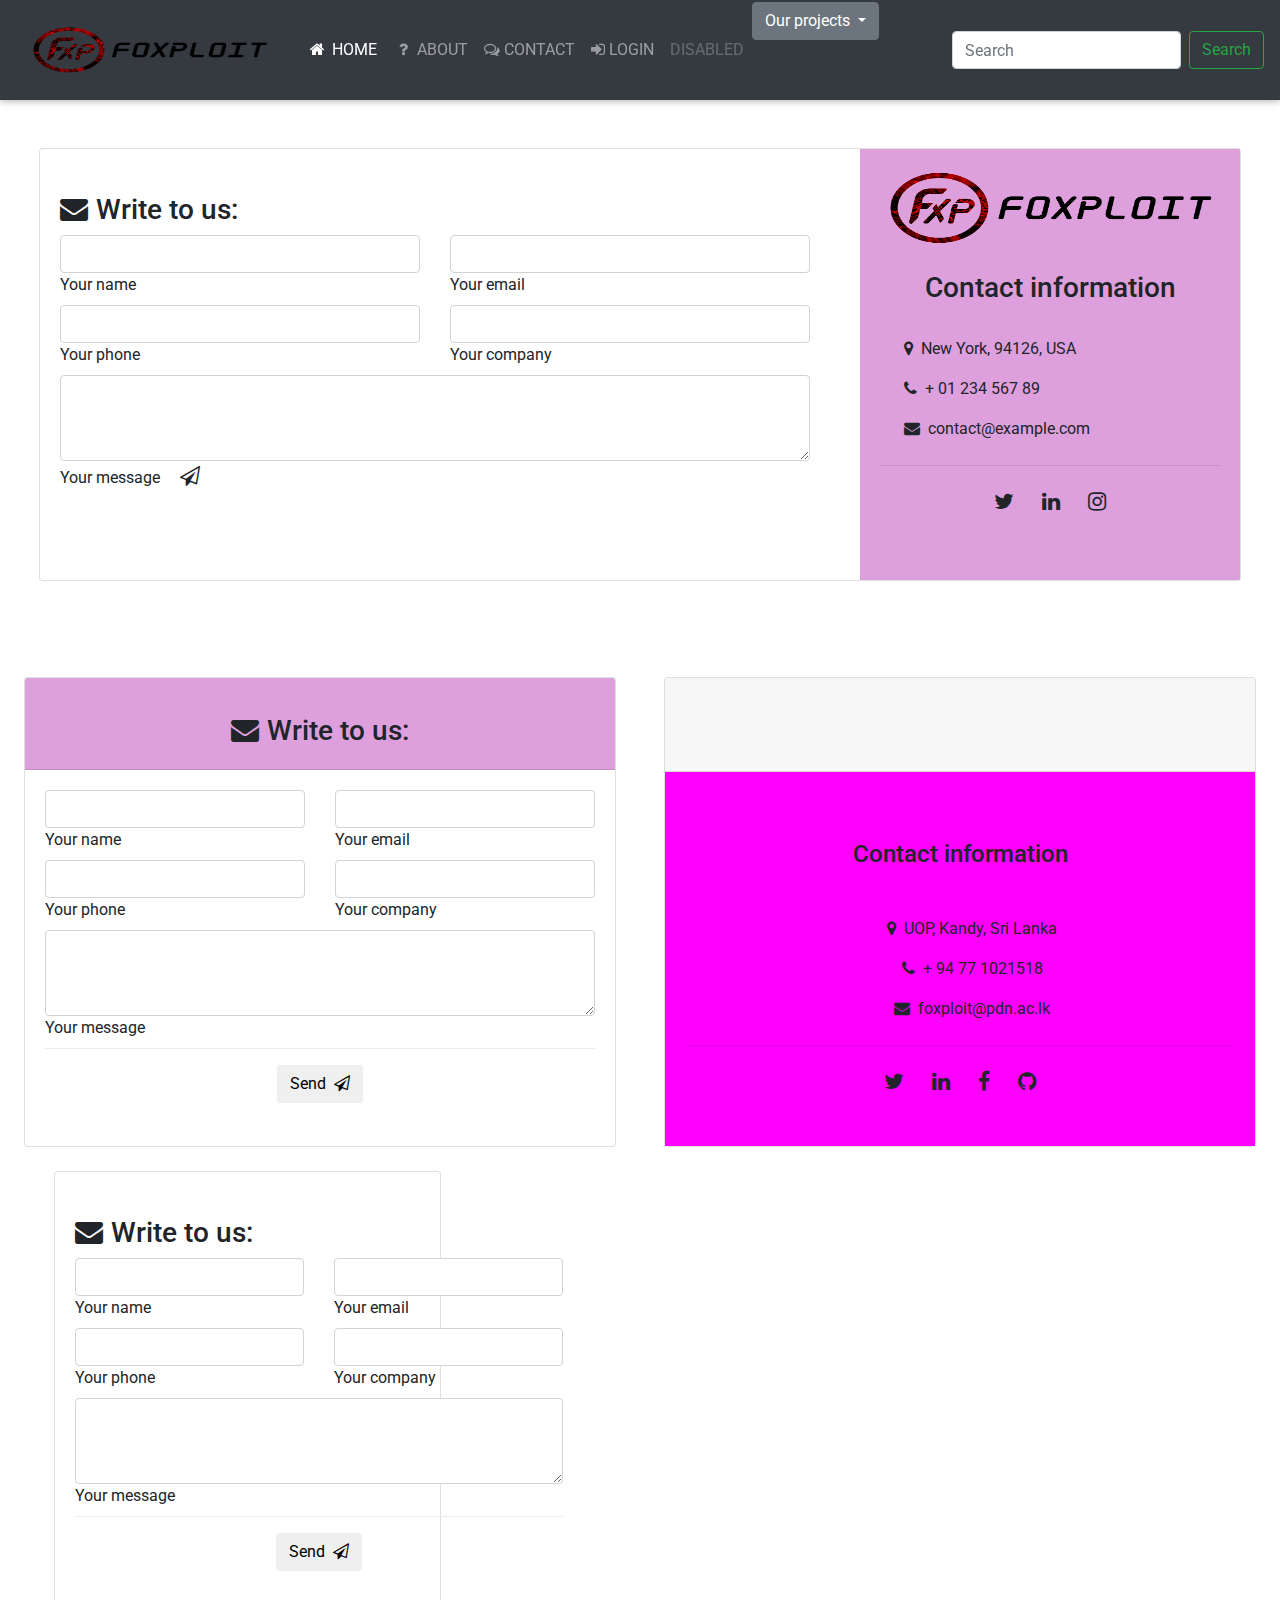
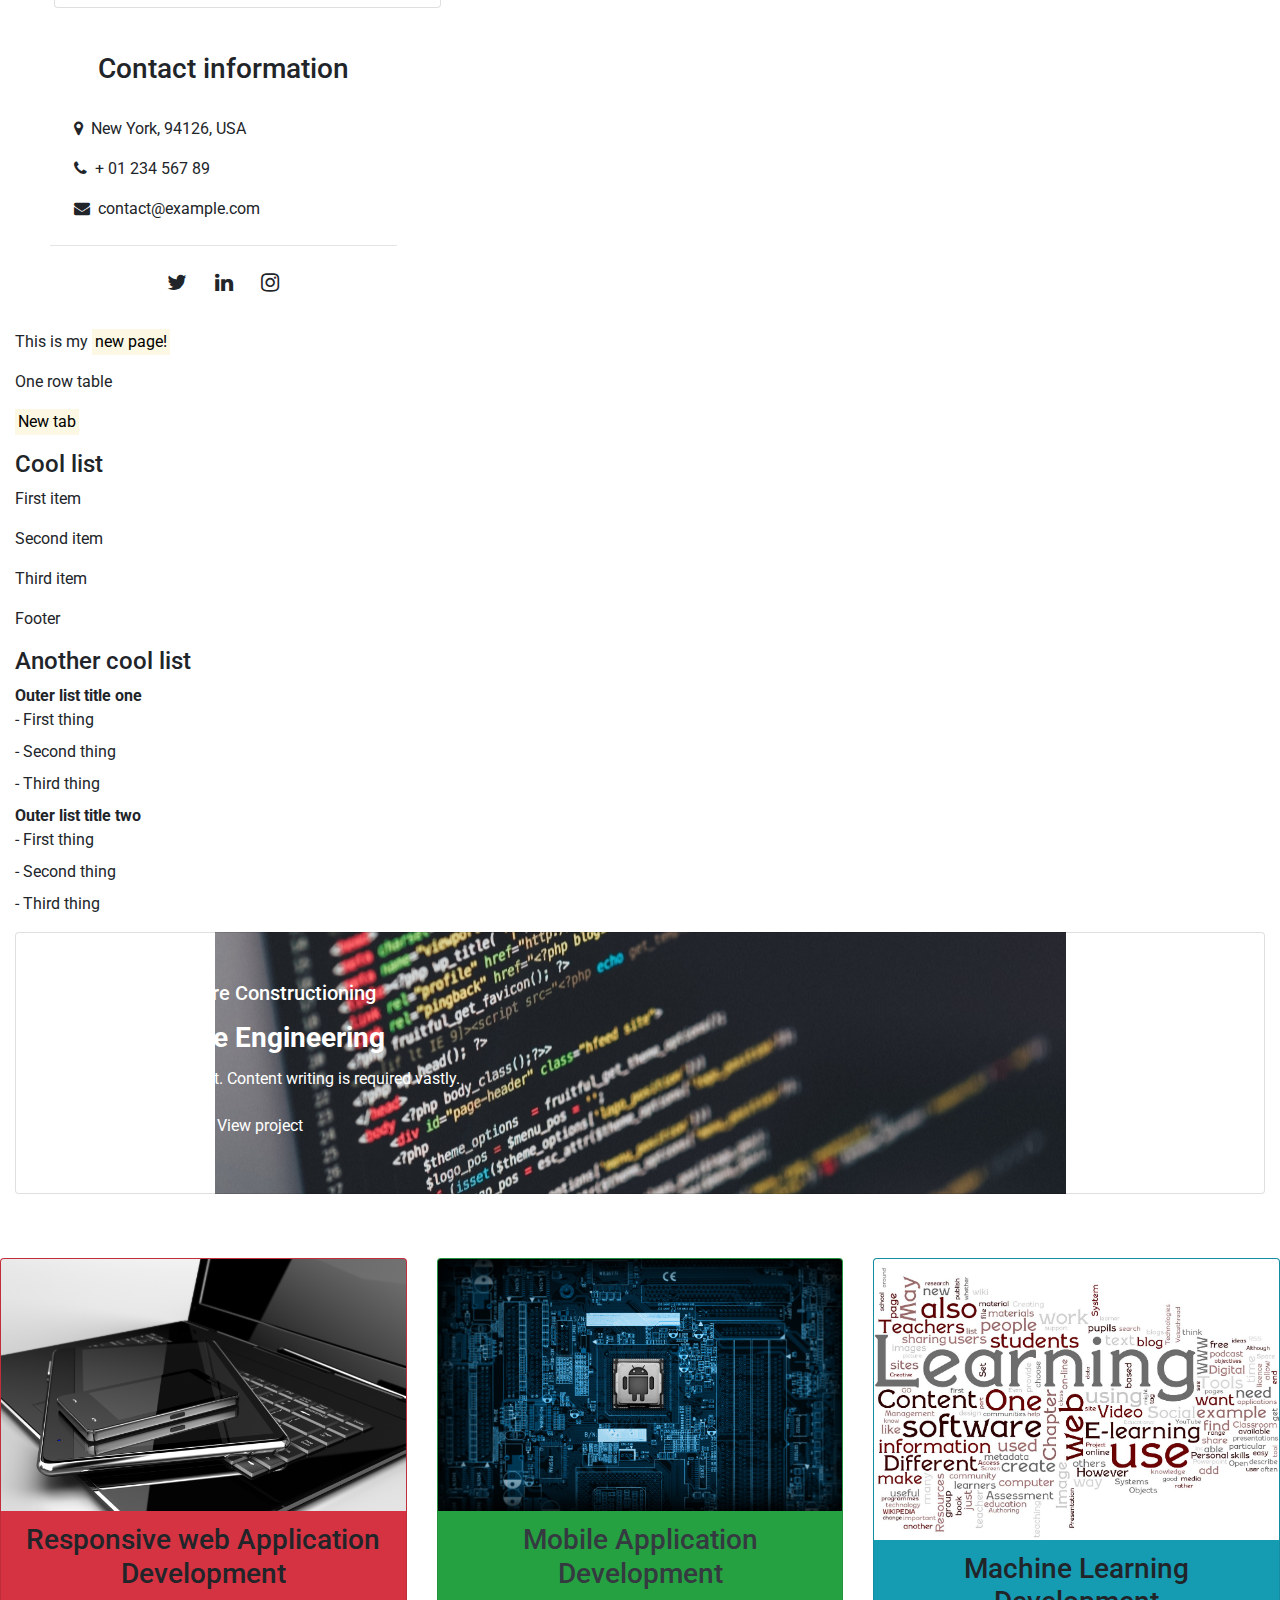
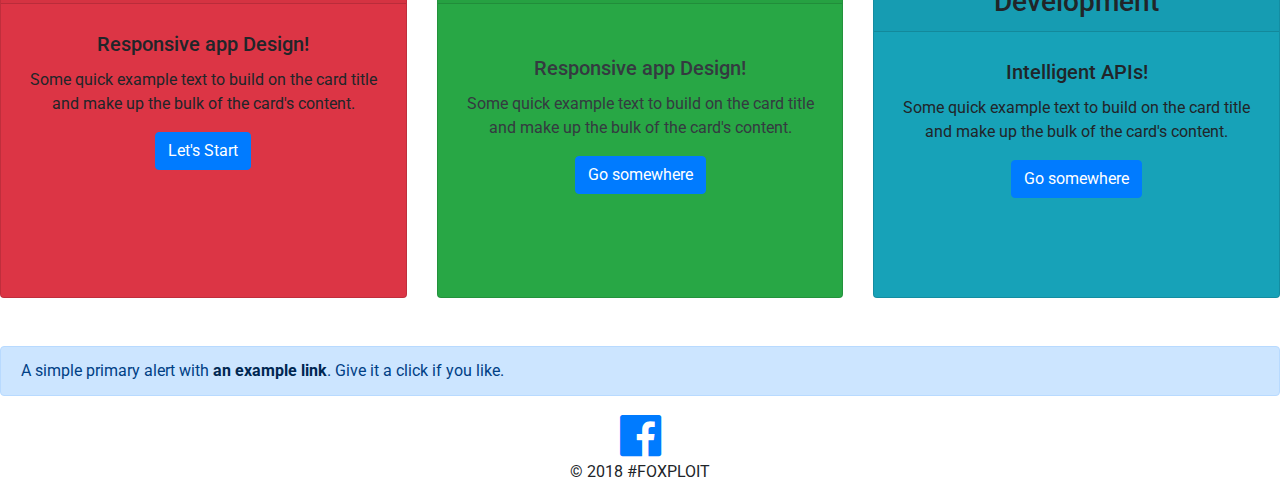
<file: index.html>
<!DOCTYPE HTML>
<html>
<head>
	<title class="center">FOXPLOIT</title>
	<meta charset="utf-8">
	<meta name="viewport" content="width=device-width, initial-scale=1">
	
	<!-- Bootstrap 4 main style -->
	<link rel="stylesheet" href="css/bootstrap.min.css">
	
	<!-- Font Awesome Style -->
	<link href="css/font-awesome.min.css" rel="stylesheet">
	
	<!-- Font Awesome Style -->
	<link href="css/font-awesome.css" rel="stylesheet">
	
	<!-- Custom style -->
	<link rel="stylesheet" href="css/style.css">
	
	<!-- Javascript -->
	<script src="js/jquery.min.js"></script>
	<script src="js/bootstrap.min.js"></script>

</head>
<body>
	
	<!-- Navigational bar -->		
	<nav class="container-fullwidth sticky-top navigation navbar navbar-expand-lg bg-dark tab navbar-dark container-fluid">
		<button class="navbar-toggler" type="button" data-toggle="collapse" data-target="#navbarTogglerDemo03" aria-controls="navbarTogglerDemo03" aria-expanded="false" aria-label="Toggle navigation">
			<span class="navbar-toggler-icon" data-toggle=" tooltip" title="Menu"></span>
		</button>
		<a class="navbar-brand logo" href="#"><img src="Images/FULL-LOGO_2.png" width="247.22" height="80.06666666666667"></a>
		<div class="collapse navbar-collapse" id="navbarTogglerDemo03">
			<ul class="navbar-nav mr-auto mt-2 mt-lg-0">
				<li class="nav-item active">
					<a class="nav-link font-weight-normal" href="#" data-toggle="tooltip" title="Home" data-placement="top"><i class="fa fa-home fa-fw" aria-hidden="true"></i> Home</a><span class="sr-only">(current)</span></a>
				</li>
				<li class="nav-item">
					<a class="nav-link font-weight-normal" href="About/about.html"><i class="fa fa-question fa-fw" aria-hidden="true"></i> About</a>
				</li>
				<li class="nav-item">
					<a class="nav-link font-weight-normal" href="Contact/contact.html"><i class="fa fa-comments-o" aria-hidden="true"></i> Contact</a>
				</li>
				<li class="nav-item">
					<a class="nav-link font-weight-normal" href="Login Page/Page_1.html"><i class="fa fa-sign-in"  aria-hidden="true"></i> Login</a>
				</li>
				<li class="nav-item">
					<a class="nav-link disabled font-weight-normal" href="#">Disabled</a>
				</li>
				<li class="dropdown">
					<ul class="dropdown-menu font-weight-normal" href="#">Our work
						<li class="dropdown-item" href="#">First work</li>
					</ul>
				</li>
				<div class="dropdown">
					<li class="btn btn-secondary dropdown-toggle" id="dropdownMenu2" data-toggle="dropdown" aria-haspopup="true" aria-expanded="false">
					Our projects
					</li>
					<div class="dropdown-menu" aria-labelledby="dropdownMenu2">
					<button class="dropdown-item" type="button">Mobile App Developments</button>
					<button class="dropdown-item" type="button">Web Developments</button>
					<button class="dropdown-item" type="button">Machine Learning Developments</button>
					</div>
				</div>
			</ul>
			<form class="form-inline my-2 my-lg-0">
				<input class="form-control mr-sm-2" type="search" placeholder="Search" aria-label="Search">
				<button class="btn btn-outline-success my-2 my-sm-0" type="submit">Search</button>
			</form>
		</div>
	</nav>




	<!-- <div class="list-group">
		<a class="list-group-item" href="#"><i class="fa fa-home fa-fw" aria-hidden="true"></i>&nbsp; Home</a>
		<a class="list-group-item" href="#"><i class="fa fa-question fa-fw" aria-hidden="true"></i>&nbsp; Library</a>
		<a class="list-group-item" href="#"><i class="fa fa-pencil fa-fw" aria-hidden="true"></i>&nbsp; Applications</a>
		<a class="list-group-item" href="#"><i class="fa fa-cog fa-fw" aria-hidden="true"></i>&nbsp; Settings</a>
	</div>
	 -->

	<div class="container-fluid">

		<div class="row">
			<div class="col-md-12">

					<section class="contact-section my-5 ml-4 mr-4">

							<!-- Form with header -->
							<div class="card">
				  
							  <!-- Grid row -->
							  <div class="row">
				  
								<!-- Grid column -->
								<div class="col-lg-8">
				  
								  <div class="card-body form">
				  
									<!-- Header -->
									<h3 class="mt-4"><i class="fa fa-envelope pr-2"></i>Write to us:</h3>
				  
									<!-- Grid row -->
									<div class="row">
				  
									  <!-- Grid column -->
									  <div class="col-md-6">
										<div class="md-form mb-0">
										  <input type="text" id="form-contact-name" class="form-control">
										  <label for="form-contact-name" class="">Your name</label>
										</div>
									  </div>
									  <!-- Grid column -->
				  
									  <!-- Grid column -->
									  <div class="col-md-6">
										<div class="md-form mb-0">
										  <input type="text" id="form-contact-email" class="form-control">
										  <label for="form-contact-email" class="">Your email</label>
										</div>
									  </div>
									  <!-- Grid column -->
				  
									</div>
									<!-- Grid row -->
				  
									<!-- Grid row -->
									<div class="row">
				  
									  <!-- Grid column -->
									  <div class="col-md-6">
										<div class="md-form mb-0">
										  <input type="text" id="form-contact-phone" class="form-control">
										  <label for="form-contact-phone" class="">Your phone</label>
										</div>
									  </div>
									  <!-- Grid column -->
				  
									  <!-- Grid column -->
									  <div class="col-md-6">
										<div class="md-form mb-0">
										  <input type="text" id="form-contact-company" class="form-control">
										  <label for="form-contact-company" class="">Your company</label>
										</div>
									  </div>
									  <!-- Grid column -->
				  
									</div>
									<!-- Grid row -->
				  
									<!-- Grid row -->
									<div class="row">
				  
									  <!-- Grid column -->
									  <div class="col-md-12">
										<div class="md-form mb-0">
										  <textarea type="text" id="form-contact-message" class="form-control md-textarea" rows="3"></textarea>
										  <label for="form-contact-message">Your message</label>
										  <a class="btn-floating btn-lg blue waves-effect waves-light">
											<i class="fa fa-send-o"></i>
										  </a>
										</div>
									  </div>
									  <!-- Grid column -->
				  
									</div>
									<!-- Grid row -->
				  
								  </div>
				  
								</div>
								<!-- Grid column -->
				  
								<!-- Grid column -->
								<div class="col-lg-4">
				  
								  <div class="card-body text-center h-100 white-text" style="background-color: plum">
									<img src="Images/FULL-LOGO_2.png"/ width="100%" height="20%">
									<h3 class="my-4 pb-2">Contact information</h3>
									<ul class="text-lg-left list-unstyled ml-4">
									  <li>
										<p><i class="fa fa-map-marker pr-2"></i>New York, 94126, USA</p>
									  </li>
									  <li>
										<p><i class="fa fa-phone pr-2"></i>+ 01 234 567 89</p>
									  </li>
									  <li>
										<p><i class="fa fa-envelope pr-2"></i>contact@example.com</p>
									  </li>
									</ul>
									<hr class="hr-light my-4">
									<ul class="list-inline text-center list-unstyled">
									  <li class="list-inline-item">
										<a class="p-2 fa-lg tw-ic">
										  <i class="fa fa-twitter"></i>
										</a>
									  </li>
									  <li class="list-inline-item">
										<a class="p-2 fa-lg li-ic">
										  <i class="fa fa-linkedin"> </i>
										</a>
									  </li>
									  <li class="list-inline-item">
										<a class="p-2 fa-lg ins-ic">
										  <i class="fa fa-instagram"> </i>
										</a>
									  </li>
									</ul>
				  
								  </div>
				  
								</div>
								<!-- Grid column -->
				  
							  </div>
							  <!-- Grid row -->
				  
							</div>
							<!-- Form with header -->
				  
						  </section>
			</div>
		</div>



		
		<div class="card-deck">
				<!-- Message form card -->
				<div class="card mt-5 ml-4 mr-4">
					<!-- Grid row -->
					<div class="row">
						<!-- Grid column -->
						<div class="col">
							<!-- Header -->
							<div class="card-header" style="background-color: plum; height: 20%">
								<h3 class="text-center mt-4"><i class="fa fa-envelope pr-2"></i>Write to us:</h3>
							</div>
							<div class="card-body form">
								<!-- Grid row 1 -->
								<div class="row">
									<!-- Grid column Name -->
									<div class="col-md-6">
										<div class="md-form ">
											<input type="text" id="form-contact-name" class="form-control">
											<label for="form-contact-name" class="">Your name</label>
										</div>
									</div>
									<!-- Grid column Name -->
									<!-- Grid column Email -->
									<div class="col-md-6">
										<div class="md-form mb-0">
											<input type="text" id="form-contact-email" class="form-control">
											<label for="form-contact-email" class="">Your email</label>
										</div>
									</div>
									<!-- Grid column Email -->
								</div>
								<!-- Grid row 1 -->
								<!-- Grid row 2-->
								<div class="row">
									<!-- Grid column Phone -->
									<div class="col-md-6">
										<div class="md-form mb-0">
											<input type="text" id="form-contact-phone" class="form-control">
											<label for="form-contact-phone" class="">Your phone</label>
										</div>
									</div>
									<!-- Grid column Phone -->
									<!-- Grid column Company -->
									<div class="col-md-6">
										<div class="md-form mb-0">
											<input type="text" id="form-contact-company" class="form-control">
											<label for="form-contact-company" class="">Your company</label>
										</div>
									</div>
									<!-- Grid column Company -->
								</div>
								<!-- Grid row 2 -->
								<!-- Grid row 3 -->
								<div class="row">
									<!-- Grid column -->
									<div class="col-md-12">
										<div class="md-form mb-0">
											<textarea type="text" id="form-contact-message" class="form-control md-textarea" rows="3"></textarea>
											<label for="form-contact-message" class="">Your message</label>
											<div class="modal-footer d-flex justify-content-center">
												<button class="btn btn-unique">Send <i class="fa fa-paper-plane-o ml-1"></i></button>
											</div>
										</div>
									</div>
									<!-- Grid column -->
								</div>
								<!-- Grid row 3 -->
							</div>
						</div>
						<!-- Grid column -->
					</div>
					<!-- Grid row -->
				</div>



				<!-- Contact information card -->
				<div class="card mt-5 ml-4 mr-4">
					<div class="card-header text-center" style="height: 20%;" >
							<svg  class="container-fluid" width="20" height="85" viewBox="0 0 1135 363" xmlns="Images/FULL-LOGO_2.svg">
								
							</svg>
							  
					</div>
					<div class="card-body text-center h-100 white-text" style="background-color: fuchsia">
						<h4 class="card-title mt-5 mb-5">Contact information</h4>
						<ul class="text-center list-unstyled ml-4 card-text white-text">
							<li>
								<p><i class="fa fa-map-marker pr-2"></i>UOP, Kandy, Sri Lanka</p>
							</li>
							<li>
								<p><i class="fa fa-phone pr-2"></i>+ 94 77 1021518</p>
							</li>
							<li>
								<p><i class="fa fa-envelope pr-2"></i>foxploit@pdn.ac.lk</p>
							</li>
						</ul>
						<hr class="hr-light my-4">
						<ul class="list-inline text-center list-unstyled">
							<li class="list-inline-item">
								<a class="p-2 fa-lg tw-ic"><i class="fa fa-twitter"></i></a>
							</li>
							<li class="list-inline-item">
								<a class="p-2 fa-lg li-ic"><i class="fa fa-linkedin"></i></a>
							</li>
							<li class="list-inline-item">
								<a class="p-2 fa-lg ins-ic"><i class="fa fa-facebook"></i></a>
							</li>
							<li class="list-inline-item">
								<a class="p-2 fa-lg ins-ic"><i class="fa fa-github"></i></a>
							</li>
						</ul>
					</div>
				</div>

		</div>

		

	</div>
	 

	<div class="container-fluid">
		<div class="col-lg-4 mr-4 ml-4 mt-4 mb-lg-auto mb-4">
				<!-- Form with header -->
				<div class="card">
					<!-- Grid row -->
					<div class="row">
						<!-- Grid column -->
						<div class="col-lg-auto">
							<div class="card-body form">
								<!-- Header -->
								<h3 class="mt-4"><i class="fa fa-envelope pr-2"></i>Write to us:</h3>
								<!-- Grid row 1 -->
								<div class="row">
									<!-- Grid column Name -->
									<div class="col-md-6">
										<div class="md-form mb-0">
											<input type="text" id="form-contact-name" class="form-control">
											<label for="form-contact-name" class="">Your name</label>
										</div>
									</div>
									<!-- Grid column Name -->
									<!-- Grid column Email -->
									<div class="col-md-6">
										<div class="md-form mb-0">
											<input type="text" id="form-contact-email" class="form-control">
											<label for="form-contact-email" class="">Your email</label>
										</div>
									</div>
									<!-- Grid column Email -->
								</div>
								<!-- Grid row 1 -->
								<!-- Grid row 2-->
								<div class="row">
									<!-- Grid column Phone -->
									<div class="col-md-6">
										<div class="md-form mb-0">
											<input type="text" id="form-contact-phone" class="form-control">
											<label for="form-contact-phone" class="">Your phone</label>
										</div>
									</div>
									<!-- Grid column Phone -->
									<!-- Grid column Company -->
									<div class="col-md-6">
										<div class="md-form mb-0">
											<input type="text" id="form-contact-company" class="form-control">
											<label for="form-contact-company" class="">Your company</label>
										</div>
									</div>
									<!-- Grid column Company -->
								</div>
								<!-- Grid row 2 -->
								<!-- Grid row 3 -->
								<div class="row">
									<!-- Grid column -->
									<div class="col-md-12">
										<div class="md-form mb-0">
											<textarea type="text" id="form-contact-message" class="form-control md-textarea" rows="3"></textarea>
											<label for="form-contact-message" class="">Your message</label>
											<div class="modal-footer d-flex justify-content-center">
												<button class="btn btn-unique">Send <i class="fa fa-paper-plane-o ml-1"></i></button>
											</div>
										</div>
									</div>
									<!-- Grid column -->
								</div>
								<!-- Grid row 3 -->
							</div>
						</div>
						<!-- Grid column -->
					</div>
					<!-- Grid row -->
				</div>
				<!-- Form with header -->
		</div>

		<div class="col-lg-4">
                <div class="card-body contact text-center h-100 white-text">
                  <h3 class="my-4 pb-2">Contact information</h3>
                  <ul class="text-lg-left list-unstyled ml-4">
                    <li>
                      <p><i class="fa fa-map-marker pr-2"></i>New York, 94126, USA</p>
                    </li>
                    <li>
                      <p><i class="fa fa-phone pr-2"></i>+ 01 234 567 89</p>
                    </li>
                    <li>
                      <p><i class="fa fa-envelope pr-2"></i>contact@example.com</p>
                    </li>
                  </ul>
                  <hr class="hr-light my-4">
                  <ul class="list-inline text-center list-unstyled">
                    <li class="list-inline-item">
                      <a class="p-2 fa-lg tw-ic">
                        <i class="fa fa-twitter"></i>
                      </a>
                    </li>
                    <li class="list-inline-item">
                      <a class="p-2 fa-lg li-ic">
                        <i class="fa fa-linkedin"> </i>
                      </a>
                    </li>
                    <li class="list-inline-item">
                      <a class="p-2 fa-lg ins-ic">
                        <i class="fa fa-instagram"> </i>
                      </a>
                    </li>
                  </ul>

                </div>

              </div>


	</div>
	<div class="container-fluid">
		<header>
		</header>
		<p>This is my <mark> new page!</mark></p>




		
		<!-- Table Design -->
		<p>One row table</p>
		<!-- <div class="row">
			<div class="col-md-4" style="background-color: salmon">First Column</div>
			<div class="col-md-4" style="background-color: royalblue">Second Column</div>
			<div class="col-md-4" style="background-color: tan">Third Column</div>
		</div> -->

		<!-- New tab with highlighted -->
		<p><mark>New tab</mark></p>

		<!-- Extra things for the page -->
		<h4>Cool list</h4>
		<blockquote>
			<p>First item</p>
			<p>Second item</p>
			<p>Third item</p>
			<footer>Footer</footer>
		</blockquote>

		<h4>Another cool list</h4>
		<dl>
			<dt>Outer list title one</dt>
				<dd>- First thing</dd>
				<dd>- Second thing</dd>
				<dd>- Third thing</dd>
			
			<dt>Outer list title two</dt>
				<dd>- First thing</dd>
				<dd>- Second thing</dd>
				<dd>- Third thing</dd>
		</dl>


				<!-- Card -->
				<section class="card card-image mb-3 text-center" style="background-image: url('Images/coding.jpg');background-repeat: no-repeat;background-position: center; width: 100%; height:100%;" >

					<!-- Content -->
					<div class="text-white d-flex align-items-center rgba-black-strong py-5 px-4">
						<div>
							<h5 class="pink-text">
								<i class="fa fa-pie-chart"></i> Software Constructioning</h5>
							<h3 class="card-title pt-2">
								<strong>Software Engineering</strong>
							</h3>
							<p>This is some random text. Content writing is required vastly.</p>
							<a class="btn btn-pink waves-effect waves-light">
								<i class="fa fa-clone left"></i> View project</a>
						</div>
					</div>
					<!-- Content -->
				</section>
				<!-- Card -->

			</div>
		</div>

		<div class="card-deck">
			<div class="card bg-danger text-body bg-secondary mb-5 mt-5 text-center" style="max-width: 30rem; min-height: 40rem;">
				<img class="card-img-top" src="Images/responsive-kits.jpg" alt="Card image cap">
				<h3><div class="card-header">Responsive web Application Development</div></h3>
				<div class="card-body ">
					<h5 class="card-title">Responsive app Design!</h5>
					<p class="card-text">Some quick example text to build on the card title and make up the bulk of the card's content.</p>
					<a href="#" class="btn btn-primary">Let's Start</a>
				</div>
			</div>
			<div class="card bg-success text-dark bg-secondary mb-5 mt-5 text-center" style="max-width: 30rem; min-height: 40rem;">
					<img class="card-img-top" src="Images/android-board.jpg" alt="Card image cap" >
					<h3><div class="card-header">Mobile Application Development</div></h3>
					<div class="card-body text-center mt-4">
						<h5 class="card-title">Responsive app Design!</h5>
						<p class="card-text">Some quick example text to build on the card title and make up the bulk of the card's content.</p>
						<a href="#" class="btn btn-primary">Go somewhere</a>
					</div>
			</div>
			<div class="card bg-info text-grey bg-secondary mb-5 mt-5 text-center" style="max-width: 30rem; min-height: 40rem;">
					<img class="card-img-top " src="Images/learning.jpg" alt="Card image cap">
					<h3><div class=" card-header">Machine Learning Development</div></h3>
					<div class="card-body text-center">
						<h5 class="card-title">Intelligent APIs!</h5>
						<p class="card-text">Some quick example text to build on the card title and make up the bulk of the card's content.</p>
						<a href="#" class="btn btn-primary">Go somewhere</a>
					</div>
			</div>
		</div>

		<div class="alert alert-primary" role="alert">
			A simple primary alert with <a href="#" class="alert-link">an example link</a>. Give it a click if you like.
		</div>
		<footer class="text-center">
			<a href="https://www.facebook.com/FOXPLOIT-TEAM"><i class="fa fa-facebook-official fa-3x" aria-hidden="true"></i></a>
			<p>&copy; 2018 #FOXPLOIT</p>
		</footer>
	</div>
</body>
</html>
</file>
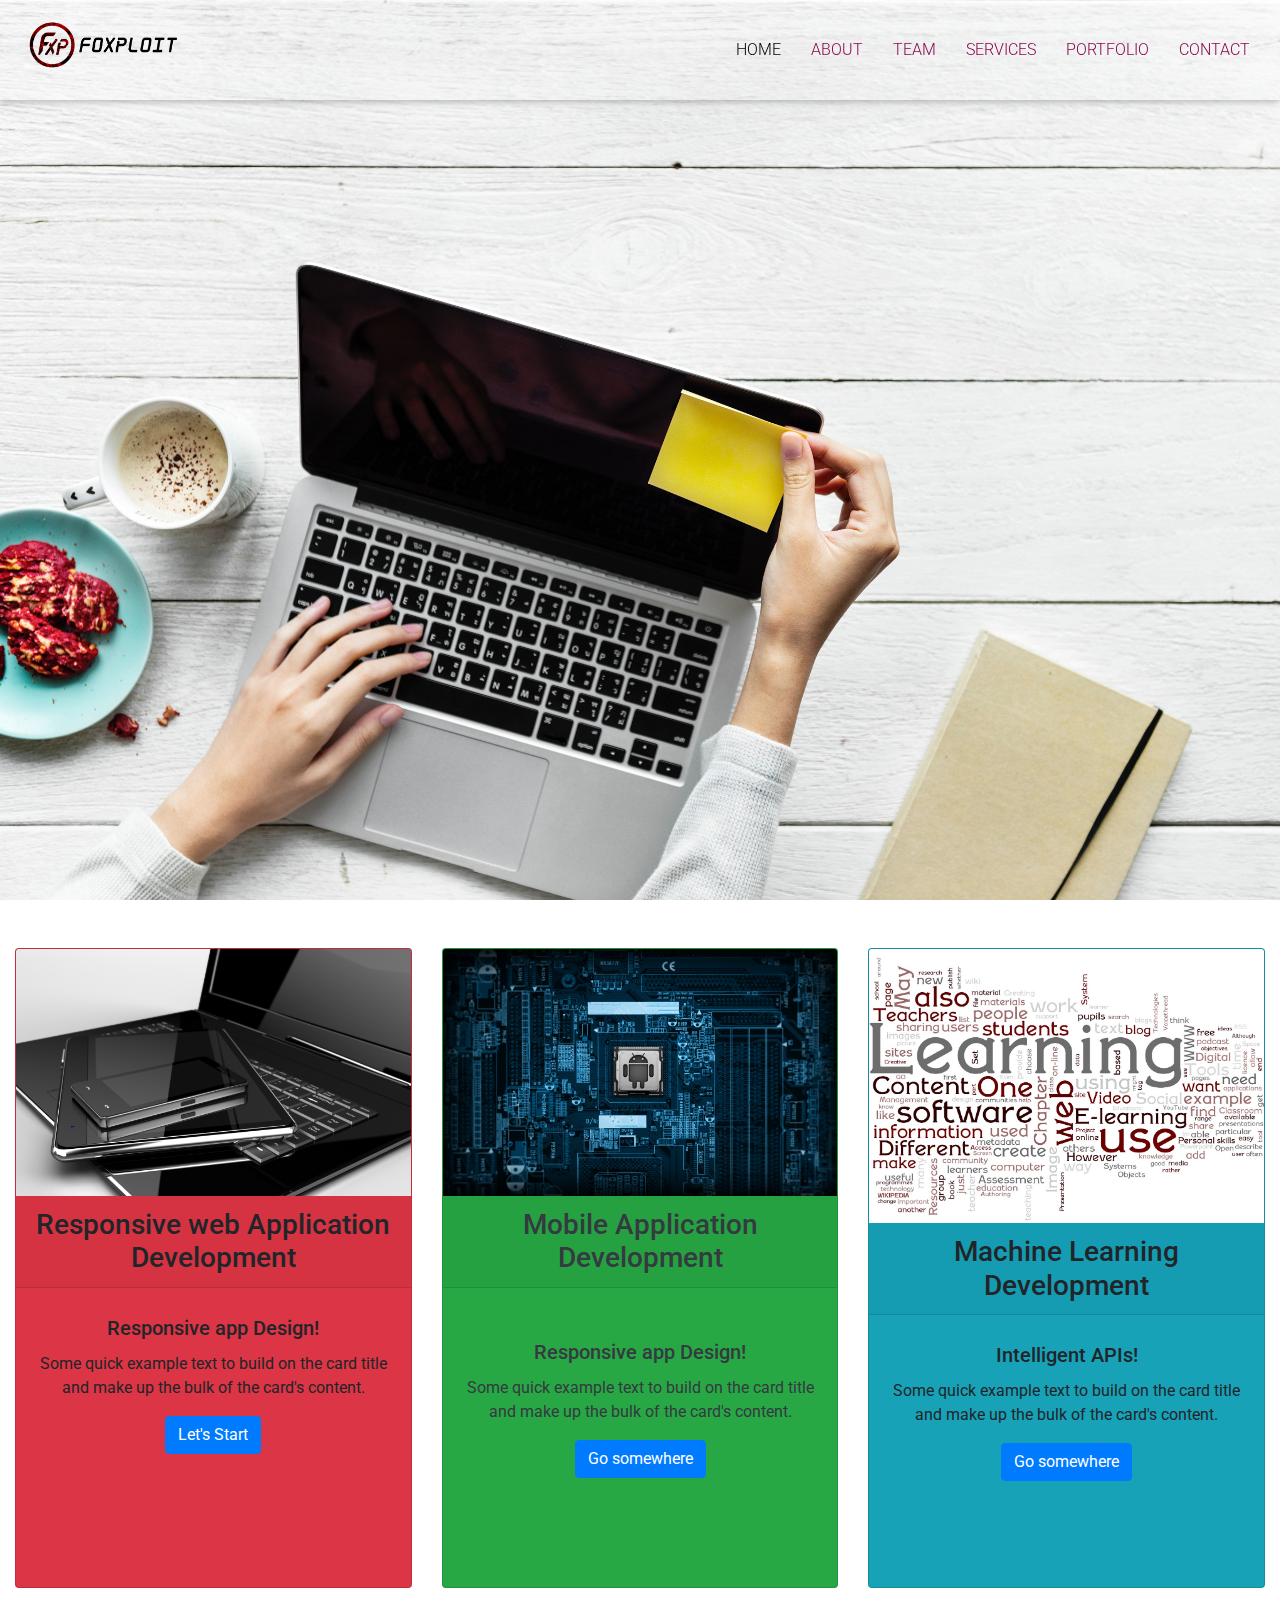
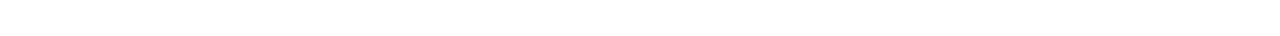
<file: navbar.html>
<!DOCTYPE html>
<html lang="en">
<head>
    <!-- ******** Check meta data ******* -->
    <meta charset="UTF-8">
    <meta name="viewport" content="width=device-width, initial-scale=1.0 shrink-to-fit=no">

    <meta http-equiv="X-UA-Compatible" content="ie=edge">
    <title>Navbar</title>
    <!-- Bootstrap 4 main style -->
	<link rel="stylesheet" href="css/bootstrap.css">
    <!-- Custom style -->
	<link rel="stylesheet" href="css/style.css">
	
	<!-- Javascript -->
	<script src="js/jquery.min.js"></script>
    <script src="js/bootstrap.min.js"></script>
    <script src="https://code.jquery.com/jquery-3.3.1.js"></script>
    <script>
        $(window).on('scroll', function () {
            if($(window).scrollTop()){
                $('nav').addClass('white');
            }else{
                $('nav').removeClass('white');
            }
        })
    </script>
</head>
<body>
    <header class="sticky-top">
        <nav class="container-fluid clasic-tabs">
            <div class="logo">
                <img src="Images/FULL-LOGO_2.png" alt="FOXPLOIT-LOGO">
            </div>
            <ul class="tabs-cyan">
                <li><a href="#" class="active">Home</a></li>
                <li><a href="#">About</a></li>
                <li><a href="#">Team</a></li>
                <li><a href="#">Services</a></li>
                <li><a href="#">Portfolio</a></li>
                <li><a href="#">Contact</a></li>
            </ul>
        </nav>
    </header>

    <section class="sec1"></section>
    <section class="sec2 container-fluid">
        <div class="card-deck">
			<div class="card bg-danger text-body bg-secondary mb-5 mt-5 text-center" style="max-width: 30rem; min-height: 40rem;">
				<img class="card-img-top" src="Images/responsive-kits.jpg" alt="Card image cap">
				<h3><div class="card-header">Responsive web Application Development</div></h3>
				<div class="card-body ">
					<h5 class="card-title">Responsive app Design!</h5>
					<p class="card-text">Some quick example text to build on the card title and make up the bulk of the card's content.</p>
					<a href="#" class="btn btn-primary">Let's Start</a>
				</div>
			</div>
			<div class="card bg-success text-dark bg-secondary mb-5 mt-5 text-center" style="max-width: 30rem; min-height: 40rem;">
					<img class="card-img-top" src="Images/android-board.jpg" alt="Card image cap" >
					<h3><div class="card-header">Mobile Application Development</div></h3>
					<div class="card-body text-center mt-4">
						<h5 class="card-title">Responsive app Design!</h5>
						<p class="card-text">Some quick example text to build on the card title and make up the bulk of the card's content.</p>
						<a href="#" class="btn btn-primary">Go somewhere</a>
					</div>
			</div>
			<div class="card bg-info text-grey bg-secondary mb-5 mt-5 text-center" style="max-width: 30rem; min-height: 40rem;">
					<img class="card-img-top " src="Images/learning.jpg" alt="Card image cap">
					<h3><div class=" card-header">Machine Learning Development</div></h3>
					<div class="card-body text-center">
						<h5 class="card-title">Intelligent APIs!</h5>
						<p class="card-text">Some quick example text to build on the card title and make up the bulk of the card's content.</p>
						<a href="#" class="btn btn-primary">Go somewhere</a>
					</div>
			</div>
		</div>
    </section>
    <section class="sec3"></section>
    <section class="sec4"></section>
    <section class="sec5"></section>
</body>
</html>
</file>
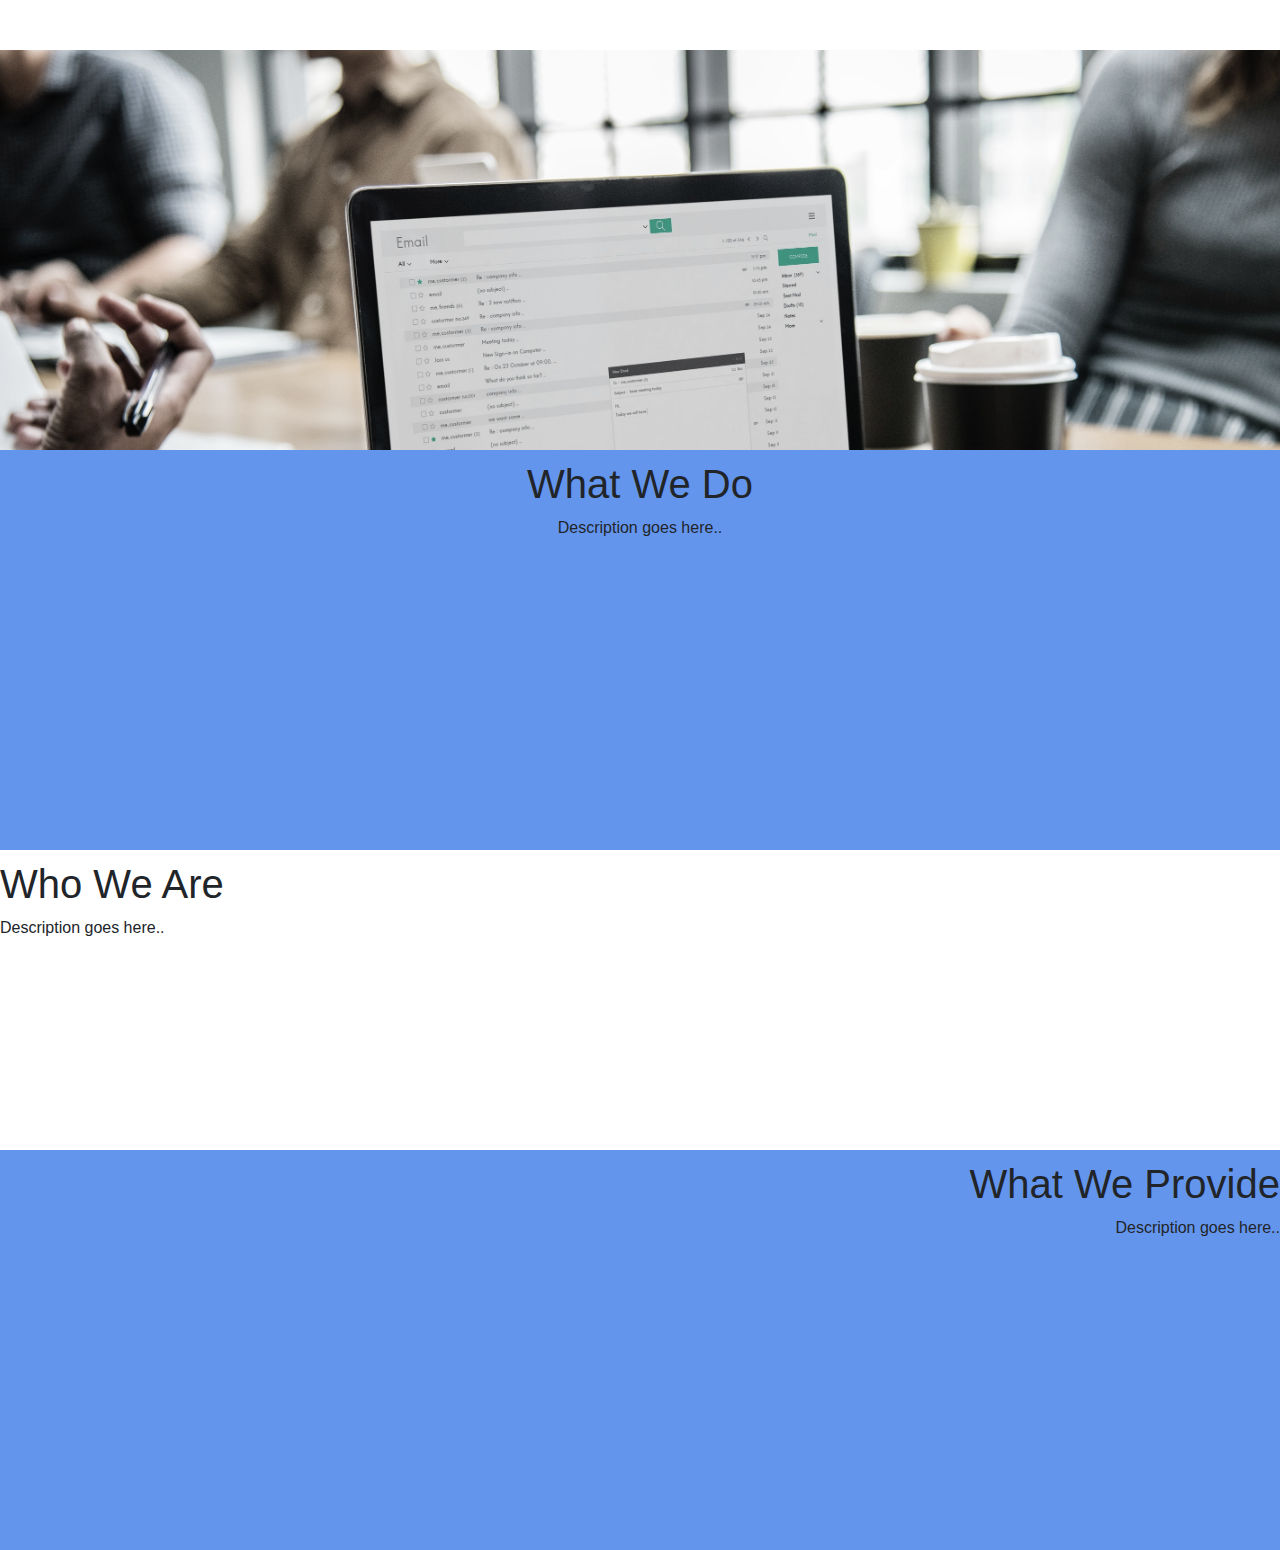
<file: About/about.html>
<!DOCTYPE html>
<html>
<head>
    <meta name="viewport" content="width=device-width, initial-scale=1">
    <link rel="stylesheet" href="../css/bootstrap.min.css">
	<style type="text/css">
		.about-cover{
			margin-top: 50px;
			background-image: url(../Images/adult-business-businessman-1061588.jpg);
			padding-top: 100px;
			padding-bottom: 200px;
			background-size: cover;
			height: 400px;
			background-repeat: no-repeat;
    		background-position: bottom;
    		background-attachment: fixed;
			filter: grayscale(50%);
		}
        .view {
            background: url("https://mdbootstrap.com/img/Photos/Others/img (40).jpg") no-repeat center center;
            background-size: cover;
        }

        .navbar {
            background-color: transparent;
        }

        .top-nav-collapse {
            background-color: #4285F4;
        }

        @media only screen and (max-width: 768px) {
            .navbar {
                background-color: #4285F4;
            }
        }
	</style>
    <script src="../js/jquery.min.js"></script>
    <script src="../js/bootstrap.min.js"></script>
	
	<title>About Us</title>
</head>
<body>
    <div class="container-fullwidth sticky-top">
                
        <!-- Navigational bar -->
        <nav class="navbar fixed-top navbar-expand-lg navbar-dark scrolling-navbar">
            <a class="navbar-brand" href="#"><strong>Navbar</strong></a>
            <button class="navbar-toggler" type="button" data-toggle="collapse" data-target="#navbarSupportedContent" aria-controls="navbarSupportedContent" aria-expanded="false" aria-label="Toggle navigation">
                <span class="navbar-toggler-icon"></span>
            </button>
            <div class="collapse navbar-collapse" id="navbarSupportedContent">
                <ul class="navbar-nav mr-auto">
                    <li class="nav-item active">
                        <a class="nav-link" href="#">Home <span class="sr-only">(current)</span></a>
                    </li>
                    <li class="nav-item">
                        <a class="nav-link" href="#">Link</a>
                    </li>
                    <li class="nav-item">
                        <a class="nav-link" href="#">Profile</a>
                    </li>
                </ul>
            </div>
        </nav>

        
    
    </div>

    <div class="container-fullwidth sticky">
        <div class="about-cover"></div>
        <div style="text-align: center; height: 400px;  padding-bottom: 10px; padding-top: 10px;background-color: cornflowerblue">
            <h1>What We Do</h1>
            <p>Description goes here..</p>
        </div>
        <div style="text-align: left; height: 300px; padding-bottom: 10px; padding-top: 10px">
            <h1>Who We Are</h1>
            <p>Description goes here..</p>
        </div>
        <div style="text-align: right; height: 400px; padding-bottom: 10px; padding-top: 10px;background-color: cornflowerblue">
            <h1>What We Provide</h1>
            <p>Description goes here..</p>
        </div>
    </div>
    
</body>
</html>
</file>
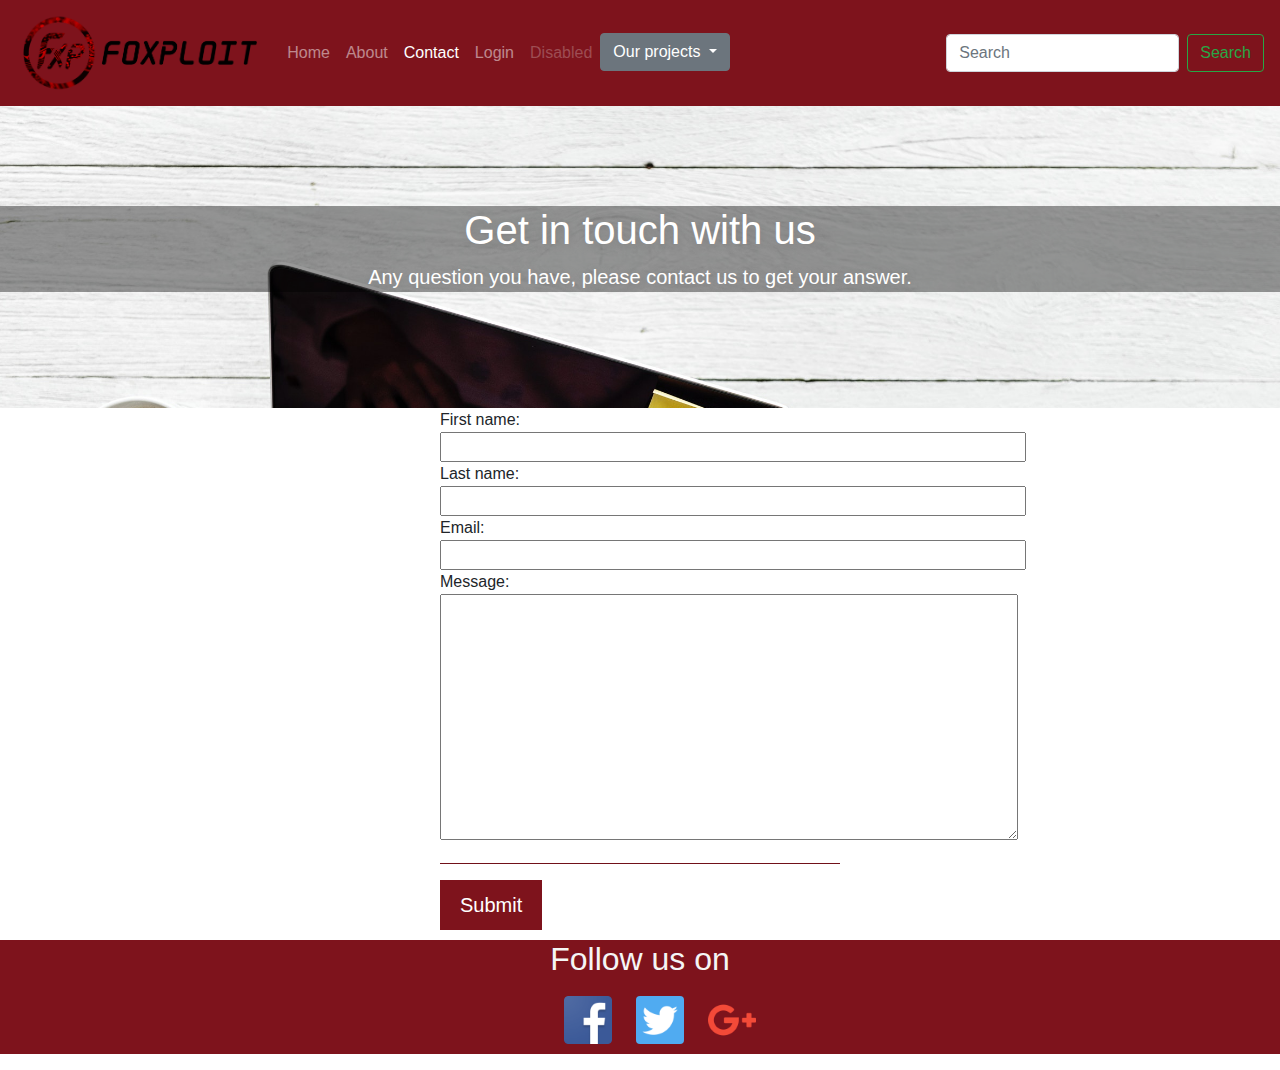
<file: Contact/contact.html>
<!DOCTYPE html>
<html>
<head>
    <meta name="viewport" content="width=device-width, initial-scale=1">
	<link rel="stylesheet" href="../css/bootstrap.min.css">
    <script src="../js/jquery.min.js"></script>
    <script src="../js/bootstrap.min.js"></script>
	<style type="text/css">
		.contact-banner {
			/* margin-top: 10px; */
			display: block;
			text-shadow: 1px 1px 5px grey;
			padding-top: 100px;
			padding-bottom: 100px;
			background-image: url(../Images/computer-desk-device-958166.jpg);
			background-size: cover;
			height: 100%;
			background-repeat: no-repeat;
    		background-position: bottom;
    		background-attachment: fixed;
		}
		
		.contact-text {
			background-color: rgb(0,0,0);
  			background-color: rgba(0,0,0, 0.4); 
  			color: white;
			font-family: "Roboto",Arial,sans-serif;
			text-decoration-style: solid;
			text-shadow: 1px 2px 10px grey;
  			text-align: center;
			background-position: center;
		}
		.follow {
			color: whitesmoke;
			font-family: "Roboto",Arial,sans-serif;
			list-style-type: none;
			margin-top: 10px;
     		width: 100%;
			background-color: #7e131c;
			text-align: center;
		}
		
		.logo {
			width: 48px;
			height: 48px;
			margin: 10px;
		}
		
		.list-logo {
			list-style-type: none;
			display: inline;
		}
		
		.contact-form {
			text-align: left;
			margin: 0 auto;
     		max-width: 400px;
		}
		
		.button {
    		background-color: #7e131c; 
    		border: none;
    		color: white;
    		padding: 10px 20px;
    		text-align: center;
    		text-decoration: none;
    		display: inline-block;
    		font-size: 20px;
} 
	</style>
	<title>Contact</title>
</head>
<body>
	<div class="container-fullwidth sticky-top">
        <!-- Navigational bar -->
        <nav class="navbar navbar-expand-lg navbar-dark" style="background-color:#7e131c;">
            <button class="navbar-toggler" type="button" data-toggle="collapse" data-target="#navbarTogglerDemo03" aria-controls="navbarTogglerDemo03" aria-expanded="false" aria-label="Toggle navigation">
                    <span class="navbar-toggler-icon" data-toggle=" tooltip" title="Menu"></span>
            </button>
            <a class="navbar-brand"><img src="../Images/FULL-LOGO_2.png" width="247.22" height="80.06666666666667"></a>
            
            <div class="collapse navbar-collapse" id="navbarTogglerDemo03">
                <ul class="navbar-nav mr-auto mt-2 mt-lg-0">
                    <li class="nav-item">
                        <a class="nav-link" href="../index.html">Home <span class="sr-only">(current)</span></a>
                    </li>
                    <li class="nav-item">
                        <a class="nav-link" href="../About/about.html">About</a>
                    </li>
                    <li class="nav-item active">
                        <a class="nav-link" href="#">Contact</a>
                    </li>
                    <li class="nav-item">
                        <a class="nav-link" href="../Login Page/Page_1.html">Login</a>
                    </li>
                    <li class="nav-item">
                        <a class="nav-link disabled" href="#">Disabled</a>
                    </li>
                    <div class="dropdown">
                        <li class="btn btn-secondary dropdown-toggle" id="dropdownMenu2" data-toggle="dropdown" aria-haspopup="true" aria-expanded="false">Our projects </li>
                        <div class="dropdown-menu" aria-labelledby="dropdownMenu2">
                            <button class="dropdown-item" type="button">Mobile App Developments</button>
                            <button class="dropdown-item" type="button">Web Developments</button>
                            <button class="dropdown-item" type="button">Machine Learning Developments</button>
                        </div>
                    </div>
                </ul>
                <form class="form-inline my-2 my-lg-0">
                    <input class="form-control mr-sm-2" type="search" placeholder="Search" aria-label="Search">
                    <button class="btn btn-outline-success my-2 my-sm-0" type="submit">Search</button>
                </form>
            </div>
        </nav>    
    </div>
	<div class="contact-banner">
		<div class="contact-text">
			<h1>Get in touch with us</h1>
			<p style="font-size: 20px">Any question you have, please contact us to get your answer.</p>
		</div>
	</div>
	
	<div class="contact-form form-group">
		<form>
			First name:<br>
  			<input type="text" name="firstname" size="60" required><br>
  			Last name:<br>
  			<input type="text" name="lastname" size="60"><br>
			Email:<br>
			<input type="email" name="email" size="60" required><br>
			Message:<br>
			<textarea rows="10" cols="60" required></textarea>
			<hr color="#7e131c">
			<input class="button" type="submit" value="Submit">
	  </form>
	</div>
	<div class="follow">
		<h2>Follow us on</h2>
		<ul>
			<li class="list-logo">
				<a href="https://www.facebook.com" target="_blank">
					<img class="logo rounded" src="../Images/seeicons__5799c4653f4f1.png" alt="facebook-logo">
				</a>
			</li>
			
			<li class="list-logo">
				<a href="https://www.twitter.com" target="_blank">
					<img class="logo rounded" src="../Images/seeicons__57832e17be39b.png" alt="twitter-logo">
				</a>
			</li>
			
			<li class="list-logo">
				<a href="https://plus.google.com/" target="_blank">
					<img class="logo rounded" src="../Images/seeicons__5783504dc2e00.png" alt="google-logo">
				</a>
			</li>
			
		</ul>
	</div>
</body>
</html>
</file>
<file: css/style.css>
@import url('https://fonts.googleapis.com/css?family=Roboto:400,700');

body {
    margin: 0;
    padding: 0;
}

nav {
    position: fixed;
    top: 0;
    left: 0;
    width: 100%;
    height: 100px;
    padding: 10px 100px;
    box-sizing: border-box;
    transition: .5s;
    box-shadow: 0 2px 5px 0 rgba(0,0,0,.16), 0 2px 10px 0 rgba(0,0,0,.12);
    font-weight: 300;
}

nav.white{
    background: #97e2e2;
    padding-top: 0;
    padding-bottom: 0;
    height: 80px;
}

nav.blue{
    background: #68bbbb;
    padding-top: 0;
    padding-bottom: 0;
    height: 80px;
}

nav .logo{
    padding: 10px;
    float: left;
}

nav .logo img {
    height: 50px;
    transition: .5s;
}

nav ul{
    float: right;
    margin: 0;
    padding: 0;
    display: flex;
}

nav ul li {
    list-style: none;
}

nav ul li a {
    line-height: 80px;
    color: #8a084f;
    padding: 15px;
    font-family: 'Roboto', sans-serif;
    text-decoration: none;
    text-transform: uppercase;
    transition: .5s;
}

nav ul li a.active{
    color: #000000;
    transition: .5s;
}

nav ul li a:hover{
    color: #ffffff;
    background-size: 100%;
    text-decoration: none;
    background: #1d9928;
}

section.sec1{
    width: 100%;
    height: 100vh;
    background: url(../Images/computer-desk-device-958166.jpg);
    background-size: cover;
}
</file>
